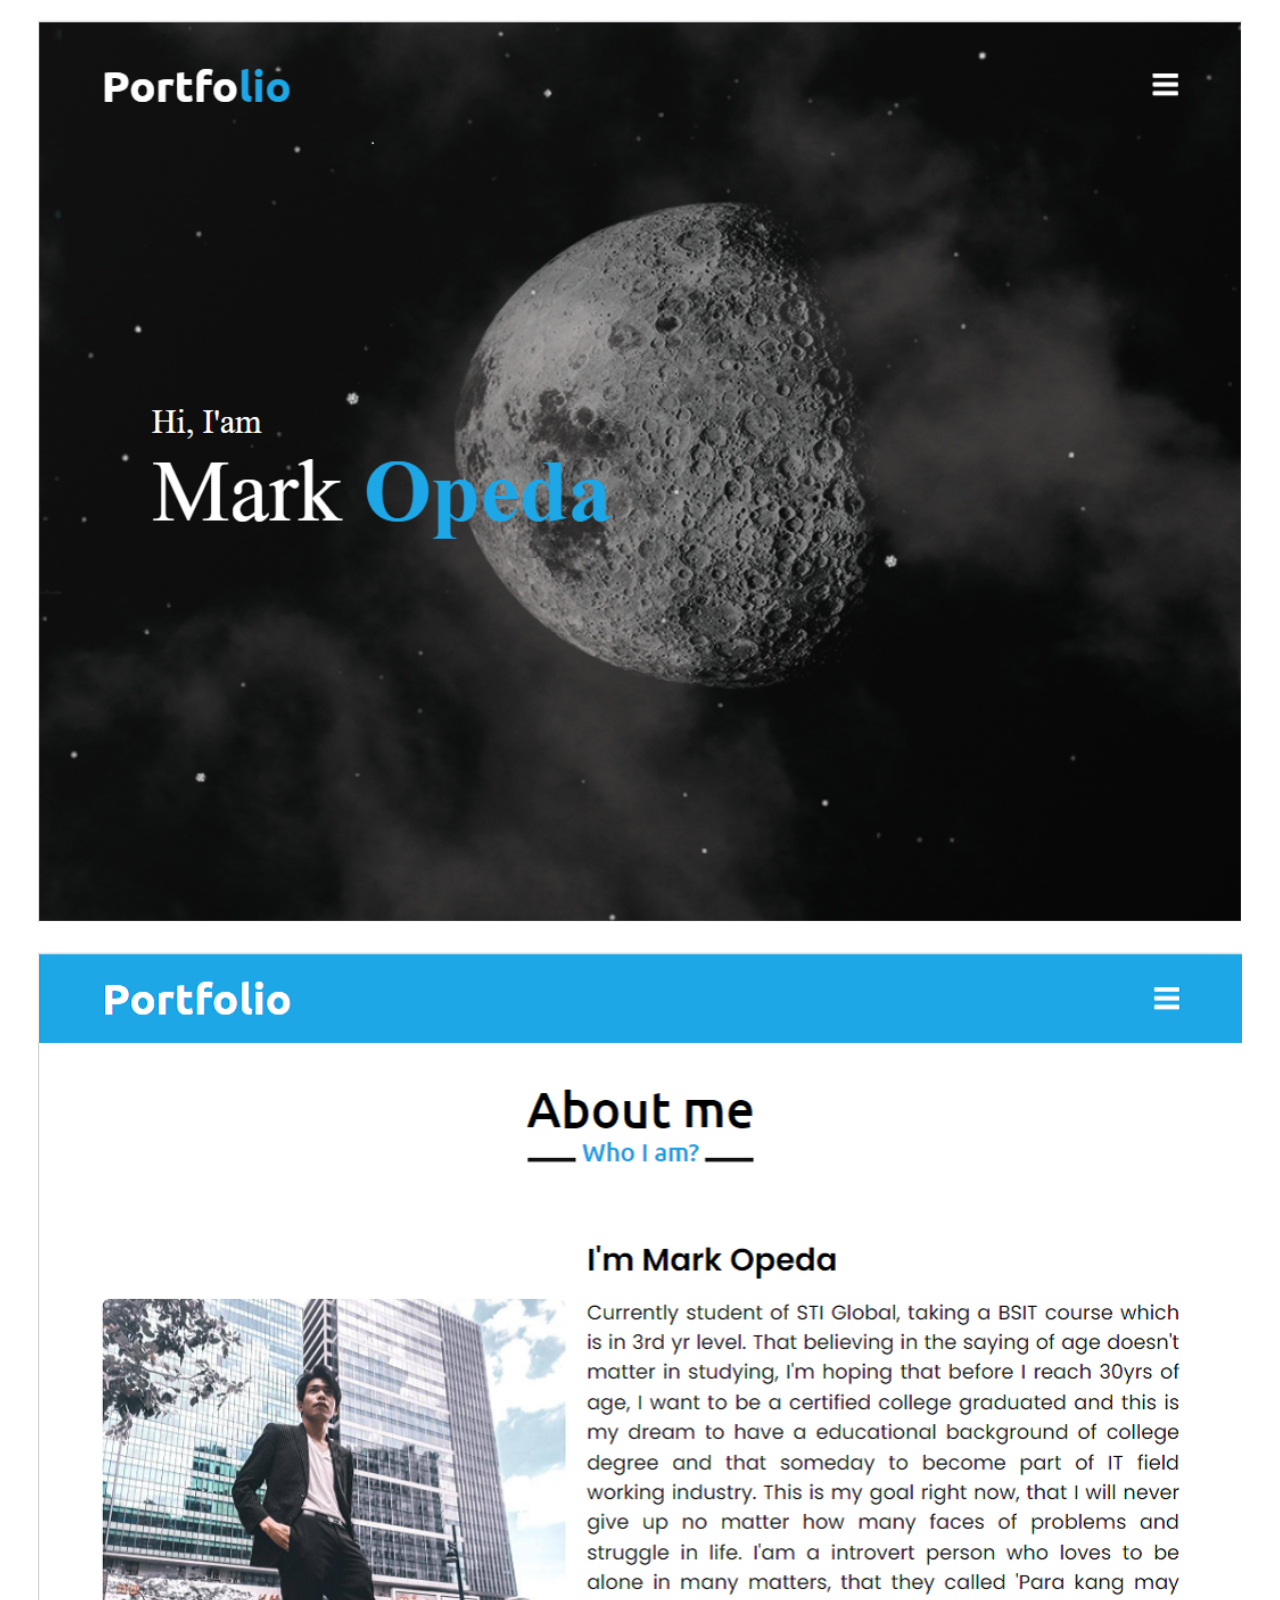
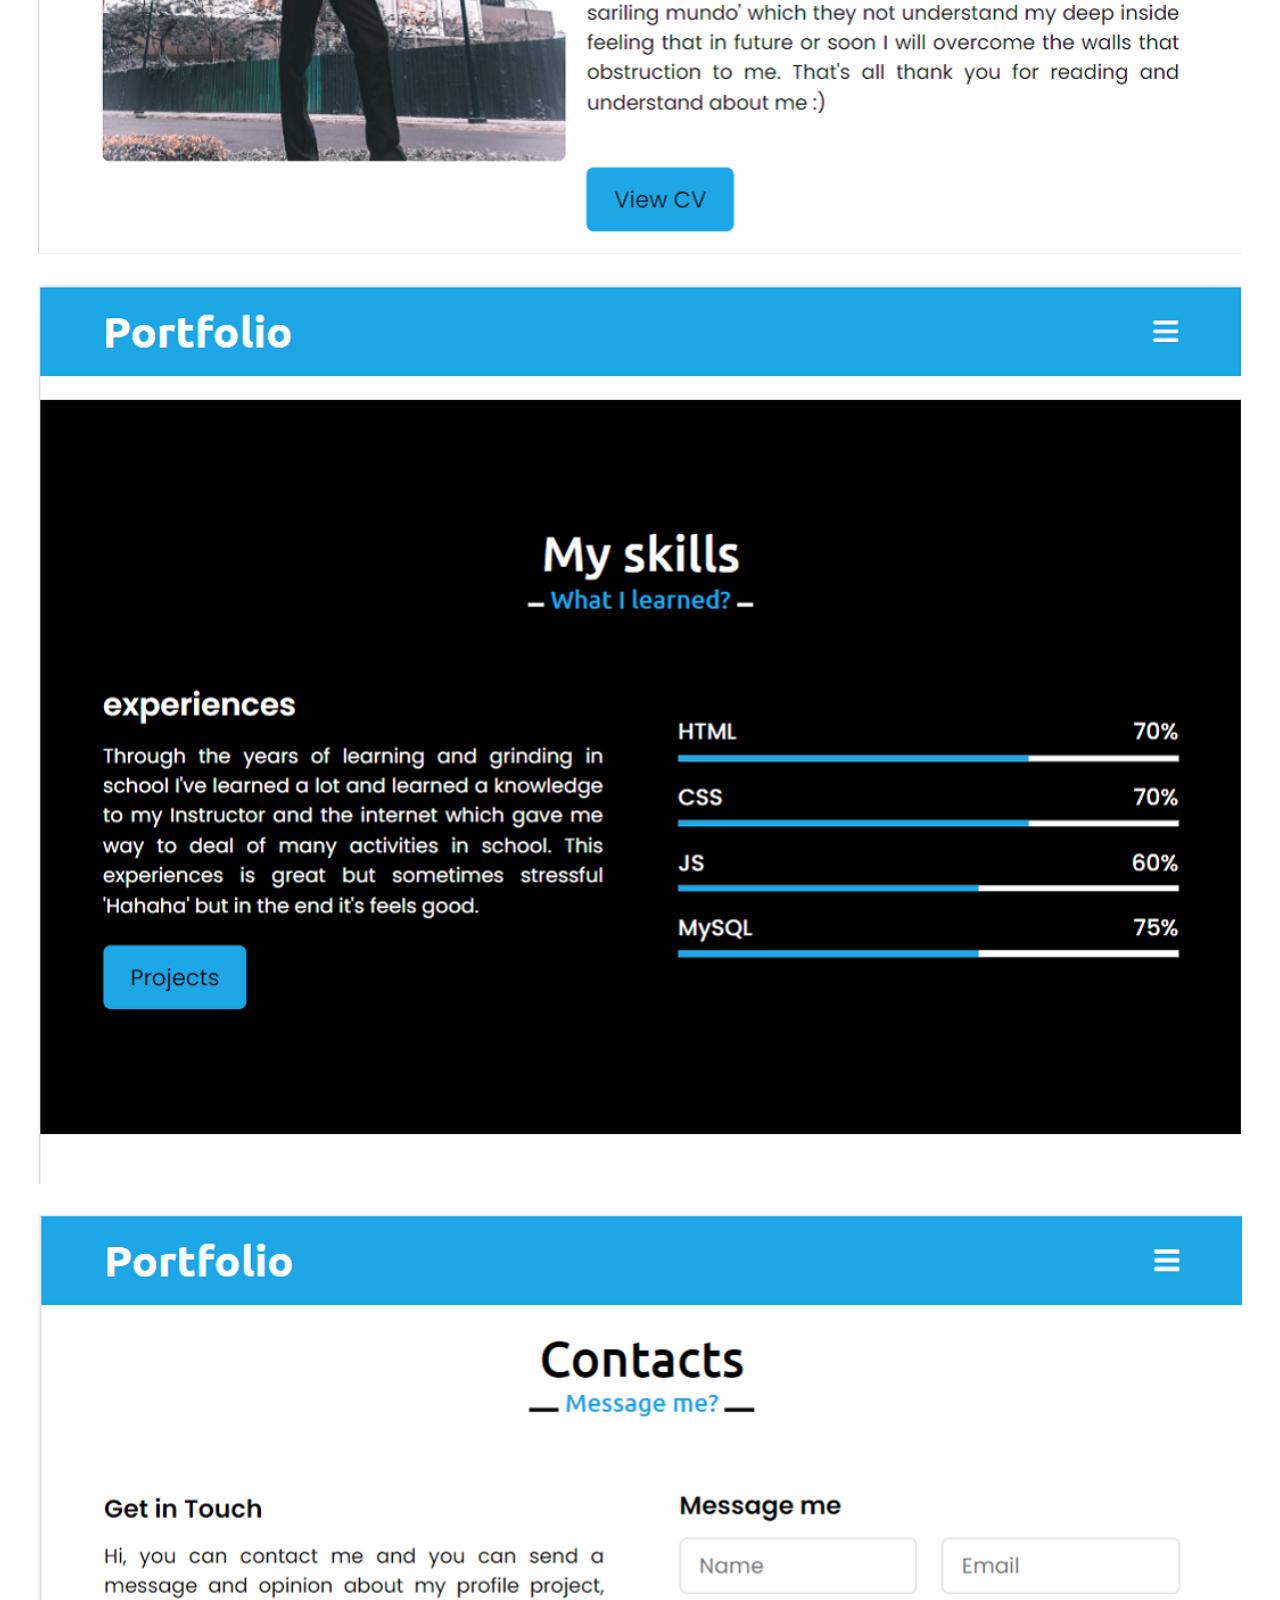
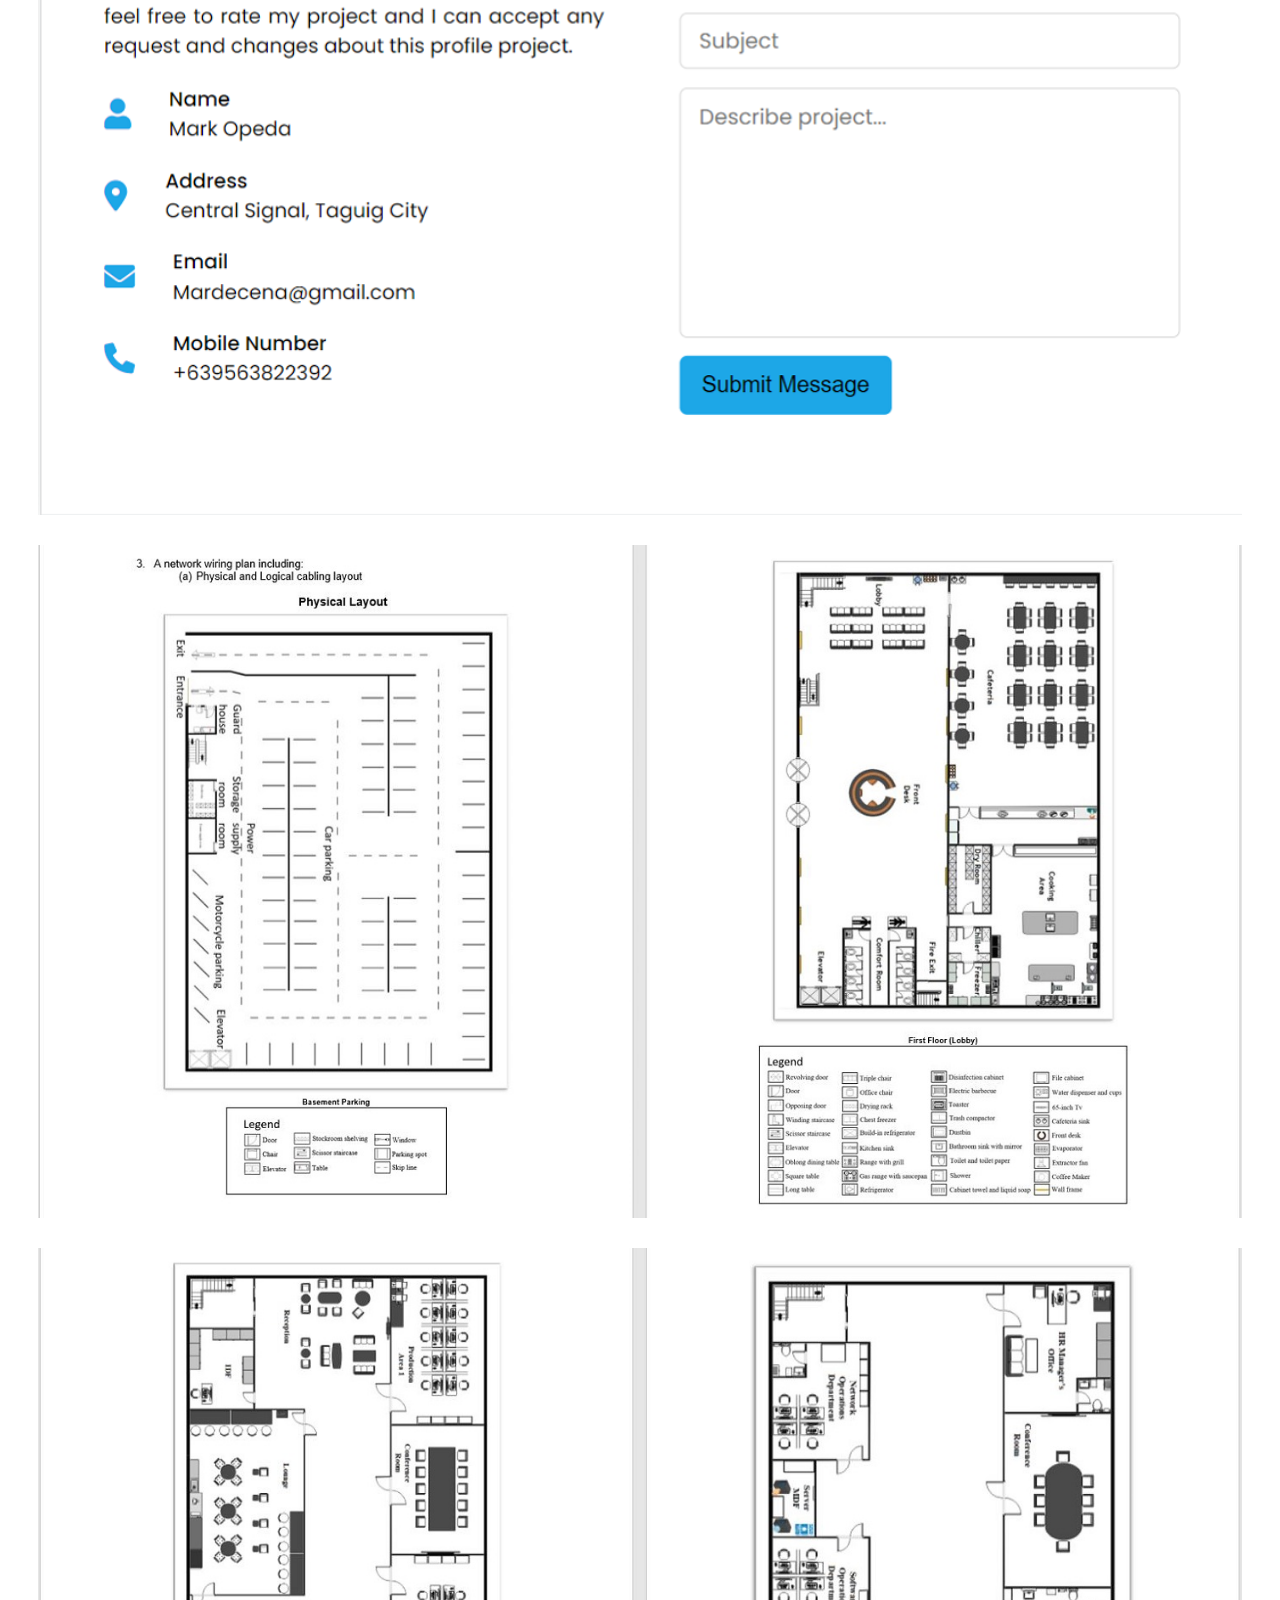
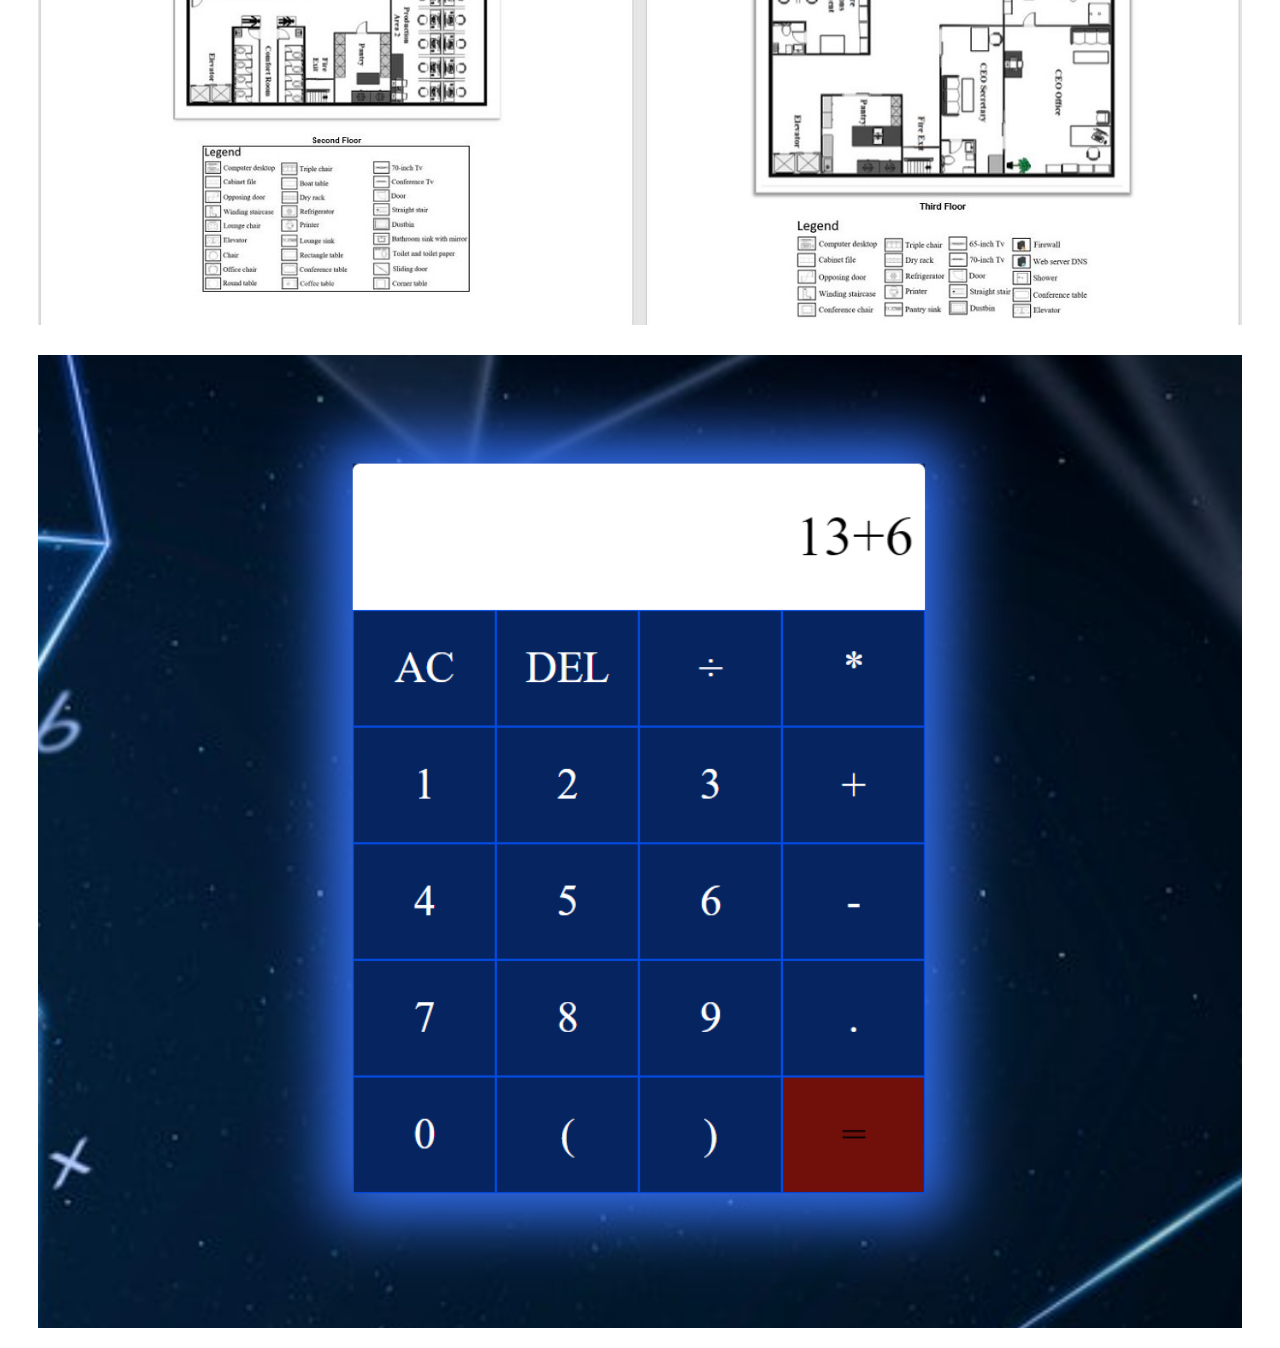
<file: projects.html>
<html>
  <head>
    <meta name="viewport" content="width=device-width, initial-scale=1.0" />
    <link rel="stylesheet" href="./css/portfolio.css" />
    <title>Projects</title>
  </head>
  <body>
    <div class="container">
      <div class="gallery">
        <a href="./images/portfolioprojectone.png">
          <img src="./images/portfolioprojectone.png" />
        </a>
        <a href="./images/portfolioprojecttwo.png">
          <img src="./images/portfolioprojecttwo.png" />
        </a>
        <a href="./images/portfolioprojecthree.png">
          <img src="./images/portfolioprojecthree.png" />
        </a>
        <a href="./images/portfolioprojectfour.png">
          <img src="./images/portfolioprojectfour.png" />
        </a>
        <a href="./images/networkone.JPG">
          <img src="./images/networkone.JPG" />
        </a>
        <a href="./images/networktwo.JPG">
          <img src="./images/networktwo.JPG" />
        </a>
        <a href="./images/calculator.png">
          <img src="./images/calculator.png" />
        </a>
      </div>
    </div>
    <script>
      function closePIC() {
        window.close()
      }
    </script>
  </body>
</html>
</file>
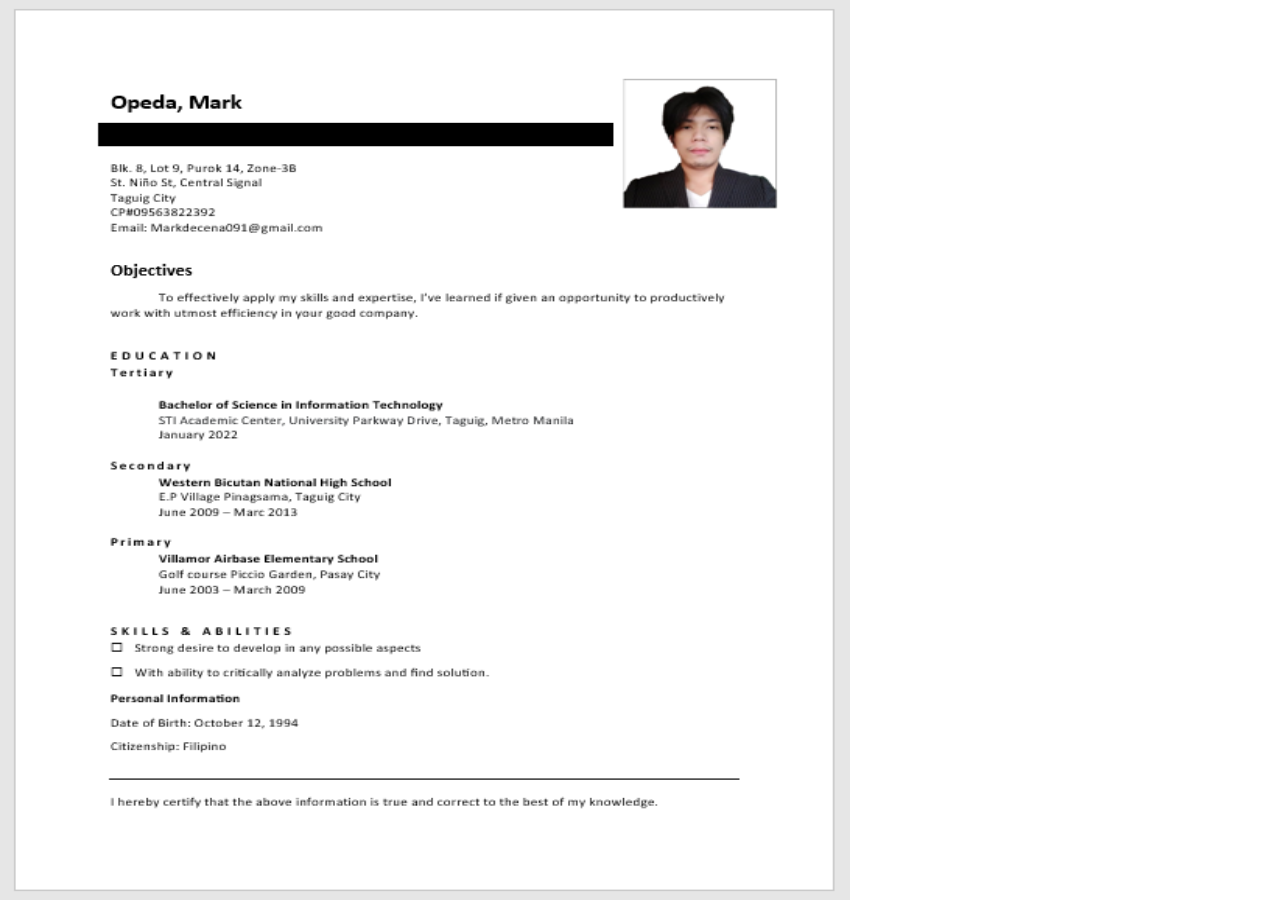
<file: viewcv.html>
<html>
  <head>
    <link rel="stylesheet" href="./css/portfolio.css" />
    <title>CV</title>
  </head>
  <body>
    <div style="background-image: url('./images/cvpicture.png')" class="CVImg"></div>
    <script>
      function closePIC() {
        window.close()
      }
    </script>
  </body>
</html>
</file>
<file: css/portfolio.css>
@import url('https://fonts.googleapis.com/css2?family=Poppins:wght@400;500;600;700&family=Ubuntu:wght@400;500;700&display=swap');
* {
  padding: 0;
  margin: 0;
  box-sizing: border-box;
  text-decoration: none;
}
html {
  scroll-behavior: smooth;
}
.max-width {
  max-width: 1300px;
  padding: 0 80px;
  margin: auto;
}
.navbar {
  position: fixed;
  width: 100%;
  padding: 30px 0;
  font-family: 'Ubuntu', sans-serif;
  transition: all 0.3s ease;
  z-index: 999;
}
.navbar.sticky {
  padding: 15px 0;
  background: rgb(29, 167, 231);
}
.navbar .max-width {
  display: flex;
  align-items: center;
  justify-content: space-between;
}
.navbar .logo a {
  color: white;
  font-size: 35px;
  font-weight: 600;
}
.navbar .logo a span {
  color: rgb(29, 167, 231);
}
.navbar.sticky .logo a span {
  color: white;
  transition: all 0.3s ease;
}
.navbar .menu li {
  list-style: none;
  display: inline-block;
}
.navbar .menu li a {
  display: block;
  color: white;
  font-size: 22px;
  font-weight: 500;
  margin-left: 25px;
  transition: color 0.3s ease;
}
.navbar .menu li a:hover {
  color: rgb(29, 167, 231);
}
.navbar.sticky .menu li a:hover {
  color: #fff;
}
.menu-btn {
  color: #fff;
  font-size: 23px;
  cursor: pointer;
  display: none;
}
.home {
  display: flex;
  background: url('../images/darkhome.png') no-repeat center;
  height: 100vh;
  color: #fff;
  min-height: 500px;
}
.home .max-width {
  margin: auto 0 auto 40px;
}
.home .home-content .text-1 {
  font-size: 27px;
}
.home .home-content .text-2 {
  font-size: 70px;
}
.home .home-content .text-2 span {
  color: rgb(29, 167, 231);
  font-weight: 600;
}
section {
  padding: 100px 0;
}
.about,
.skills,
.contact,
footer {
  font-family: 'Poppins', sans-serif;
}
.about .about-content,
.skills .skills-content,
.contact .contact-content {
  display: flex;
  flex-wrap: wrap;
  align-items: center;
  justify-content: space-between;
}
section .title {
  position: relative;
  text-align: center;
  font-size: 40px;
  font-weight: 500;
  margin-bottom: 60px;
  padding-bottom: 20px;
  font-family: 'Ubuntu', sans-serif;
}
section .title::before {
  content: '';
  position: absolute;
  bottom: 0px;
  left: 50%;
  width: 180px;
  height: 3px;
  background: white;
  transform: translateX(-50%);
}
section .title::after {
  position: absolute;
  bottom: -12px;
  left: 50%;
  font-size: 20px;
  color: rgb(29, 167, 231);
  padding: 5px;
  background: black;
  transform: translateX(-50%);
}
.about .title {
  position: relative;
  text-align: center;
  font-size: 40px;
  font-weight: 500;
  margin-bottom: 60px;
  padding-bottom: 20px;
  font-family: 'Ubuntu', sans-serif;
}
.about .title::before {
  content: '';
  position: absolute;
  bottom: 0px;
  left: 50%;
  width: 180px;
  height: 3px;
  background: #111;
  transform: translate(-50%);
}
.about .title::after {
  content: 'Who I am?';
  position: absolute;
  bottom: -10px;
  left: 50%;
  font-size: 20px;
  color: rgb(29, 167, 231);
  padding: 5px;
  background: #fff;
  transform: translate(-50%);
}
.about .about-content .left {
  width: 45%;
}
.about .about-content .left img {
  height: 370px;
  width: 370px;
  object-fit: cover;
  border-radius: 6px;
}
.about .about-content .right {
  width: 55%;
}
.about .about-content .right .text {
  font-size: 25px;
  font-weight: 600;
  margin-bottom: 10px;
}
.about .about-content .right p {
  text-align: justify;
  font-size: 18px;
  margin-bottom: 20px;
}
.about .about-content .right a {
  display: inline-block;
  background: rgb(29, 167, 231);
  color: black;
  font-size: 20px;
  padding: 10px 20px;
  margin-top: 20px;
  border-radius: 6px;
  border: 2px solid rgb(29, 167, 231);
  transition: all 0.3s ease;
}
.about .about-content .right a:hover {
  color: rgb(29, 167, 231);
  background: none;
}
.CVImg {
  height: 900px;
  background-repeat: no-repeat;
  background-size: 850px 900px;
}
.skills {
  color: white;
  background: black;
}
.skills .title::after {
  content: 'What I learned?';
}
.skills .skills-content .column {
  width: calc(50% - 30px);
}
.skills .skills-content .left .text {
  font-size: 25px;
  font-weight: 600;
  margin-bottom: 10px;
}
.skills .skills-content .left p {
  text-align: justify;
  font-size: 18px;
}
.skills .skills-content .left a {
  display: inline-block;
  background: rgb(29, 167, 231);
  color: black;
  font-size: 20px;
  padding: 10px 20px;
  margin-top: 50px;
  border-radius: 6px;
  border: 2px solid rgb(29, 167, 231);
  transition: all 0.3s ease;
}
.skills .skills-content .left a:hover {
  color: rgb(29, 167, 231);
  background: none;
}
.container {
  width: 100%;
  min-height: 30vh;
  display: flex;
  align-items: center;
  justify-content: center;
  padding: 20px 3%;
}
.gallery {
  display: grid;
  grid-template-columns: repeat(auto-fit, minmax(900px, 1fr));
  grid-gap: 30px;
  width: 100%;
}
.gallery img {
  width: 100%;
}
.skills .skills-content .right .bars {
  margin-bottom: 15px;
}
.skills .skills-content .right .info {
  display: flex;
  margin-bottom: 5px;
  align-items: center;
  justify-content: space-between;
}
.skills .skills-content .right span {
  font-weight: 500;
  font-size: 18px;
}
.skills .skills-content .right .line {
  height: 5px;
  width: 100%;
  background: white;
  position: relative;
}
.skills .skills-content .right .line::before {
  content: '';
  position: absolute;
  height: 100%;
  left: 0;
  right: 0;
  background: rgb(29, 167, 231);
}
.skills .skills-content .right .HTML::before {
  width: 70%;
}
.skills .skills-content .right .CSS::before {
  width: 70%;
}
.skills .skills-content .right .JS::before {
  width: 60%;
}
.skills .skills-content .right .MYSQL::before {
  width: 60%;
}
.contact .title::before {
  content: '';
  position: absolute;
  bottom: 0px;
  left: 50%;
  width: 180px;
  height: 3px;
  background: #111;
  transform: translate(-50%);
}
.contact .title::after {
  content: 'Message me?';
  position: absolute;
  bottom: -10px;
  left: 50%;
  font-size: 20px;
  color: rgb(29, 167, 231);
  padding: 5px;
  background: #fff;
  transform: translate(-50%);
}
.contact .contact-content .column {
  width: calc(50% - 30px);
}
.contact .contact-content .text {
  font-size: 20px;
  font-weight: 600;
  margin-bottom: 10px;
}
.contact .contact-content .left p {
  text-align: justify;
}
.contact .contact-content .left .icons {
  margin: 10px 0;
}
.contact .contact-content .row {
  display: flex;
  height: 65px;
  align-items: center;
}
.contact .contact-content .row .info {
  margin-left: 30px;
}
.contact .contact-content .row i {
  font-size: 25px;
  color: rgb(29, 167, 231);
}
.contact .contact-content .info .head {
  font-weight: 500;
}
.contact .contact-content .info .sub-title {
  color: black;
}
.contact .right form .fields {
  display: flex;
}
.contact .right form .field,
.contact .right form .fields {
  height: 45px;
  width: 100%;
  margin-bottom: 15px;
}
.contact .right form input {
  height: 100%;
  width: 100%;
}
.contact .right form .textarea {
  height: 200px;
  width: 100%;
}
.contact .right form .name {
  margin-right: 10px;
}
.contact .right form .email {
  margin-left: 10px;
}
.contact .right form .field input,
.contact .right form .textarea textarea {
  height: 100%;
  width: 100%;
  border: 1px solid lightgray;
  border-radius: 6px;
  outline: none;
  padding: 0 15px;
  font-size: 17px;
  font-family: 'poppins', sans-serif;
}
.contact .right form .textarea textarea {
  padding-top: 10px;
  resize: none;
}
.contact .right form .button {
  height: 47px;
  width: 100%;
}
.contact .right form .button {
  width: 170px;
  height: 47px;
}
.contact .right form .button button {
  width: 100%;
  height: 100%;
  border: 2px solid rgb(29, 167, 231);
  background: rgb(29, 167, 231);
  color: black;
  font-size: 17px;
  font-weight: 500;
  border-radius: 6px;
  cursor: pointer;
  transition: all 0.3s ease;
}
.contact .right form .button button:hover {
  color: rgb(29, 167, 231);
  background: none;
}
footer {
  background: black;
  padding: 20px 23px;
  color: white;
  justify-items: center;
}
footer span a {
  color: rgb(29, 167, 231);
  text-decoration: none;
}
footer span a:hover {
  text-decoration: underline;
}
</file>
